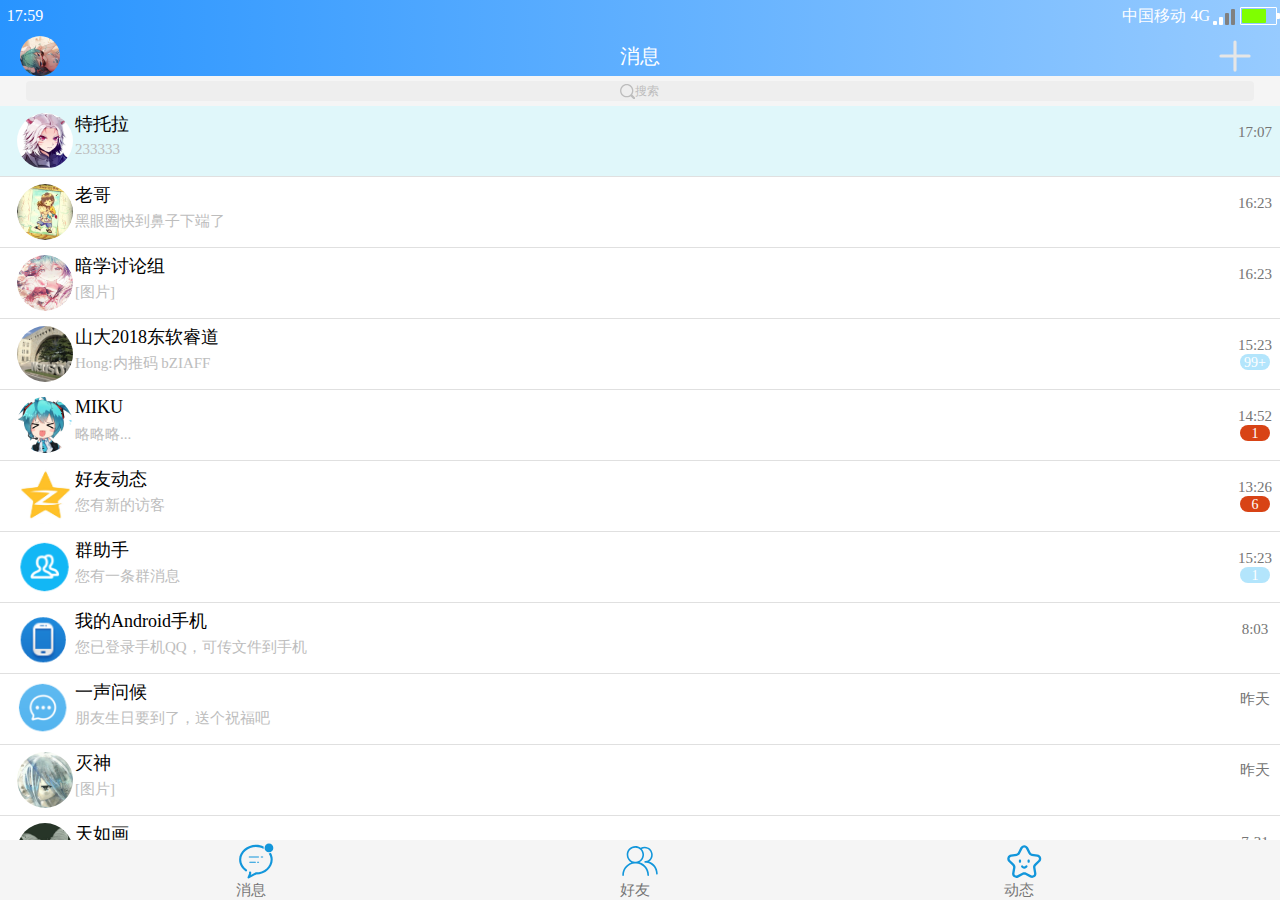
<file: 首页/index.html>
<!DOCTYPE html>
<html lang="en">
<head>
    <meta charset="UTF-8">
  <meta name="viewport" content="width=device-width, initial-scale=1.0, maximum-scale=1.0, user-scalable=0">
    <title>Title</title>
  <link rel="stylesheet" href="css/signal.css">
  <link rel="stylesheet" href="css/container.css">
  <link rel="stylesheet" href="css/title.css">
  <link rel="stylesheet" href="css/main.css">
  <link rel="stylesheet" href="css/menu.css">

</head>

<body>
<div id="container">
<!-- signal start -->
  <div id="signal" class= xy-center">
    <div id="signal_left" class=" xy-center">
           17:59
    </div>
    <div id="signal_right" class="xy-center" >
      <div id="signal_right_text" class=" xy-center ">
        <div id="xg" class="x-center">
          中国移动 4G
        </div>
        <div id="signal_right_signal" class=" xy-center">
          <div class="signal_ok"></div>
          <div class="signal_ok"></div>
          <div class="signal_lose"></div>
          <div class="signal_lose"></div>
        </div>
      </div>




      <div id="battery" class=" ">
        <div id="battery_body">
          <div id="core" class="charging">

          </div>
        </div>
        <div id="battery_head">

        </div>
      </div>


    </div>
</div>
<!--signal end-->
  <!--title start-->
  <div id="title" class="xy-center">


      <div id="title_left" class=" ">
        <div id="head_portrait" class="">

        </div>
      </div>
      <div id="title_center" class="xy-center " >
        <div id="title_center_text" class="">
          消息
        </div>

      </div>
    <div id="title_right" class="y-center " >
      <div id="title_right_add" class="">
           <div id="add_menu" class="">
             <div id="add_menu_1">

             </div>
              <div id="add_menu_2">
                <div class="add_menu_body  ">
                  <div class="add_menu_list">
                  <div class="add_menu_left  ">
                      <div class="add_menu_left_img" style="background-image: url(img/创建群聊.svg)">

                      </div>

                  </div>
                    <div class="add_menu_right ">
                      <div class="add_menu_right_text">
                      创建群聊
                      </div>
                    </div>
                  </div>
                  <div class="add_menu_list">
                    <div class="add_menu_left  ">
                      <div class="add_menu_left_img" style="background-image: url(img/添加好友.svg)">

                      </div>

                    </div>
                    <div class="add_menu_right ">
                      <div class="add_menu_right_text">
                        加好友/群
                      </div>
                    </div>
                  </div>
                  <div class="add_menu_list">
                    <div class="add_menu_left  ">
                      <div class="add_menu_left_img" style="background-image: url(img/扫一扫.svg)">

                      </div>

                    </div>
                    <div class="add_menu_right ">
                      <div class="add_menu_right_text">
                        扫一扫
                      </div>
                    </div>
                  </div>
                  <div class="add_menu_list">
                    <div class="add_menu_left  ">
                      <div class="add_menu_left_img" style="background-image: url(img/文件.svg)">

                      </div>

                    </div>
                    <div class="add_menu_right ">
                      <div class="add_menu_right_text">
                        面对面快传
                      </div>
                    </div>
                  </div>
                  <div class="add_menu_list">
                    <div class="add_menu_left  ">
                      <div class="add_menu_left_img" style="background-image: url(img/付款.svg)">

                      </div>

                    </div>
                    <div class="add_menu_right ">
                      <div class="add_menu_right_text">
                        收付款
                      </div>
                    </div>
                  </div>
                </div>

              </div>
           </div>
      </div>
    </div>
  </div>
  <!--title end-->


  <!-- main start-->

  <div id="main">

    <div id="search" class="xy-center">
      <div id="search_body" class=" xy-center">
        <div id="search_body_search" class="">

        </div>
        <div id="search_body_text" class=" xy-center">
          搜索
        </div>
      </div>
    </div>
    <div id="chat_list" class="">
      <div class="chat chat_totop" >
      <div class="chat_left xy-center ">
        <div class="chat_left_img" style="background-image: url(img/头像6.jpg) ">

        </div>
      </div>
      <div class="chat_right">

        <div class="chat_right_top ">
          <div class="chat_right_title ">
            特托拉
          </div>
          <div class="chat_right_time  ">
            17:07
          </div>
        </div>
        <div class="chat_right_bottom">
          <div class="chat_bottom_text">
            233333
          </div>
          <div class="chat_right_number ">
            <!--<div class="chat_number_border_no  ">-->
            <!--<div class="chat_number" >-->
            <!--99+-->
            <!--</div>-->
            <!--</div>-->
          </div>
        </div>
      </div>
    </div>
      <div class="chat">
        <div class="chat_left xy-center ">
          <div class="chat_left_img ">
            <a href="../聊天界面/dialogue.html"><img src="img/头像左1.jpg" style="width:56px; height: 56px ;border-radius:50%"></a>

          </div>
        </div>
        <div class="chat_right">

          <div class="chat_right_top ">
            <div class="chat_right_title">
              老哥
            </div>
            <div class="chat_right_time  ">
              16:23
            </div>
          </div>
          <div class="chat_right_bottom">
            <div class="chat_bottom_text" >
                黑眼圈快到鼻子下端了
            </div>
            <div class="chat_right_number ">
              <div class="chat_number  ">

              </div>
            </div>
          </div>
        </div>

      </div>
      <div class="chat">
        <div class="chat_left xy-center ">
          <div class="chat_left_img ">
            <a href="../聊天界面（群）/dialogue_group.html"><img src="img/群头像.jpg" style="width:56px; height: 56px ;border-radius:50%"></a>

          </div>
        </div>
        <div class="chat_right">

          <div class="chat_right_top ">
            <div class="chat_right_title">
              暗学讨论组
            </div>
            <div class="chat_right_time  ">
              16:23
            </div>
          </div>
          <div class="chat_right_bottom">
            <div class="chat_bottom_text" >
              [图片]
            </div>
            <div class="chat_right_number ">
              <div class="chat_number  ">

              </div>
            </div>
          </div>
        </div>

      </div>
      <div class="chat">
          <div class="chat_left xy-center ">
              <div class="chat_left_img" style="background-image: url(img/头像1.png) ">

              </div>
          </div>
        <div class="chat_right">

          <div class="chat_right_top ">
                <div class="chat_right_title ">
                山大2018东软睿道
                </div>
            <div class="chat_right_time  ">
                  15:23
            </div>
          </div>
          <div class="chat_right_bottom">
                 <div class="chat_bottom_text">
                      Hong:内推码 bZIAFF
                 </div>
            <div class="chat_right_number ">
            <div class="chat_number_border_no  ">
              <div class="chat_number" >
                99+
              </div>
            </div>
            </div>
          </div>
        </div>



      </div>
      <div class="chat">
        <div class="chat_left xy-center ">
          <div class="chat_left_img"  style="background-image: url(img/头像2.jpg) ">

          </div>
        </div>
        <div class="chat_right">

          <div class="chat_right_top ">
            <div class="chat_right_title ">
              MIKU
            </div>
            <div class="chat_right_time  ">
              14:52
            </div>
          </div>
          <div class="chat_right_bottom">
            <div class="chat_bottom_text">
              略略略...
            </div>
            <div class="chat_right_number ">
              <div class="chat_number_border ">
                <div class="chat_number" >
                  1
                </div>
              </div>
            </div>
          </div>
        </div>

      </div>
      <div class="chat">
        <div class="chat_left xy-center ">
          <div class="chat_left_img " style="background-image: url(img/QQ空间.png)">

          </div>
        </div>
        <div class="chat_right">

          <div class="chat_right_top ">
            <div class="chat_right_title">
              好友动态
            </div>
            <div class="chat_right_time  ">
              13:26
            </div>
          </div>
          <div class="chat_right_bottom">
            <div class="chat_bottom_text">
              您有新的访客
            </div>
            <div class="chat_right_number ">
              <div class="chat_number_border ">
              <div class="chat_number  ">
                6
              </div>
              </div>
            </div>
          </div>
        </div>

      </div>
      <div class="chat">
        <div class="chat_left xy-center ">
          <div class="chat_left_img" style="background-image: url(img/群助手.png) ">

          </div>
        </div>
        <div class="chat_right">

          <div class="chat_right_top ">
            <div class="chat_right_title ">
              群助手
            </div>
            <div class="chat_right_time  ">
              15:23
            </div>
          </div>
          <div class="chat_right_bottom">
            <div class="chat_bottom_text">
             您有一条群消息
            </div>
            <div class="chat_right_number ">
              <div class="chat_number_border_no  ">
                <div class="chat_number" >
                  1
                </div>
              </div>
            </div>
          </div>
        </div>



      </div>
      <div class="chat">
        <div class="chat_left xy-center ">
          <div class="chat_left_img"  style="background-image: url(img/手机.png) ">

          </div>
        </div>
        <div class="chat_right">

          <div class="chat_right_top ">
            <div class="chat_right_title ">
              我的Android手机
            </div>
            <div class="chat_right_time  ">
              8:03
            </div>
          </div>
          <div class="chat_right_bottom">
            <div class="chat_bottom_text">
              您已登录手机QQ，可传文件到手机
            </div>
            <div class="chat_right_number ">
              <!--<div class="chat_number_border ">-->
                <!--<div class="chat_number" >-->
                  <!---->
                <!--</div>-->
              <!--</div>-->
            </div>
          </div>
        </div>

      </div>
      <div class="chat">
        <div class="chat_left xy-center ">
          <div class="chat_left_img " style="background-image: url(img/生日.png)">

          </div>
        </div>
        <div class="chat_right">

          <div class="chat_right_top ">
            <div class="chat_right_title">
              一声问候
            </div>
            <div class="chat_right_time  ">
              昨天
            </div>
          </div>
          <div class="chat_right_bottom">
            <div class="chat_bottom_text">
              朋友生日要到了，送个祝福吧
            </div>
            <div class="chat_right_number ">
              <!--<div class="chat_number  ">-->
                <!--2-->
              <!--</div>-->
            </div>
          </div>
        </div>

      </div>
      <div class="chat">
      <div class="chat_left xy-center ">
        <div class="chat_left_img" style="background-image: url(img/头像3.jpg) ">

        </div>
      </div>
      <div class="chat_right">

        <div class="chat_right_top ">
          <div class="chat_right_title ">
            灭神
          </div>
          <div class="chat_right_time  ">
            昨天
          </div>
        </div>
        <div class="chat_right_bottom">
          <div class="chat_bottom_text">
            [图片]
          </div>
          <div class="chat_right_number ">
            <!--<div class="chat_number_border_no  ">-->
              <!--<div class="chat_number" >-->
                <!--99+-->
              <!--</div>-->
            <!--</div>-->
          </div>
        </div>
      </div>



    </div>
      <div class="chat">
        <div class="chat_left xy-center ">
          <div class="chat_left_img"  style="background-image: url(img/头像4.jpg) ">

          </div>
        </div>
        <div class="chat_right">

          <div class="chat_right_top ">
            <div class="chat_right_title ">
              天如画
            </div>
            <div class="chat_right_time  ">
              7-31
            </div>
          </div>
          <div class="chat_right_bottom">
            <div class="chat_bottom_text">
              嗯
            </div>
            <div class="chat_right_number ">
              <!--<div class="chat_number_border ">-->
                <!--<div class="chat_number" >-->
                  <!--1-->
                <!--</div>-->
              <!--</div>-->
            </div>
          </div>
        </div>

      </div>
      <div class="chat">
        <div class="chat_left xy-center ">
          <div class="chat_left_img " style="background-image: url(img/头像5.jpg)">

          </div>
        </div>
        <div class="chat_right">

          <div class="chat_right_top ">
            <div class="chat_right_title">
              一只咸鱼的喵
            </div>
            <div class="chat_right_time  ">
              7-30
            </div>
          </div>
          <div class="chat_right_bottom">
            <div class="chat_bottom_text" >

            </div>
            <div class="chat_right_number ">
              <div class="chat_number  ">
                99+
              </div>
            </div>
          </div>
        </div>

      </div>



    </div>

  </div>


  <!--main end-->

  <!--menu  start-->
  <div id="menu">
    <div class="menu_body">
    <div class="menu_menu " id="menu_message">
      <div id="message">
      <div id="menu_message_img" class="">

        <!--<a href="../好友/friends.html"><img src="img/消息提醒.svg" style="width:40px; height: 40px "></a>-->
      </div>
      <div class="menu_text">
        消息
      </div>
      </div>
    </div>


    <div class="menu_menu " id="menu_contact">
      <div id="contact">
      <div id="menu_contact_img" class="">
        <a href="../好友/friends.html"><img src="img/联系人管理.svg" style="width:40px; height: 40px "></a>
      </div>
      <div class="menu_text">
        好友
      </div>
      </div>
    </div>

    <div class="menu_menu " id="menu_space">
      <div id="space">
      <div id="menu_space_img" class="">
        <a href="../动态/dynamic%20.html"><img src="img/03-星星推荐.svg" style="width:40px; height: 40px "></a>
      </div>
      <div class="menu_text">
        动态
      </div>
      </div>
    </div>
    </div>
  </div>
  <!-- menu end -->


</div>
</body>
</html>
<script src="js/jquery.js"></script>
<script src="js/index.js"></script>
</file>
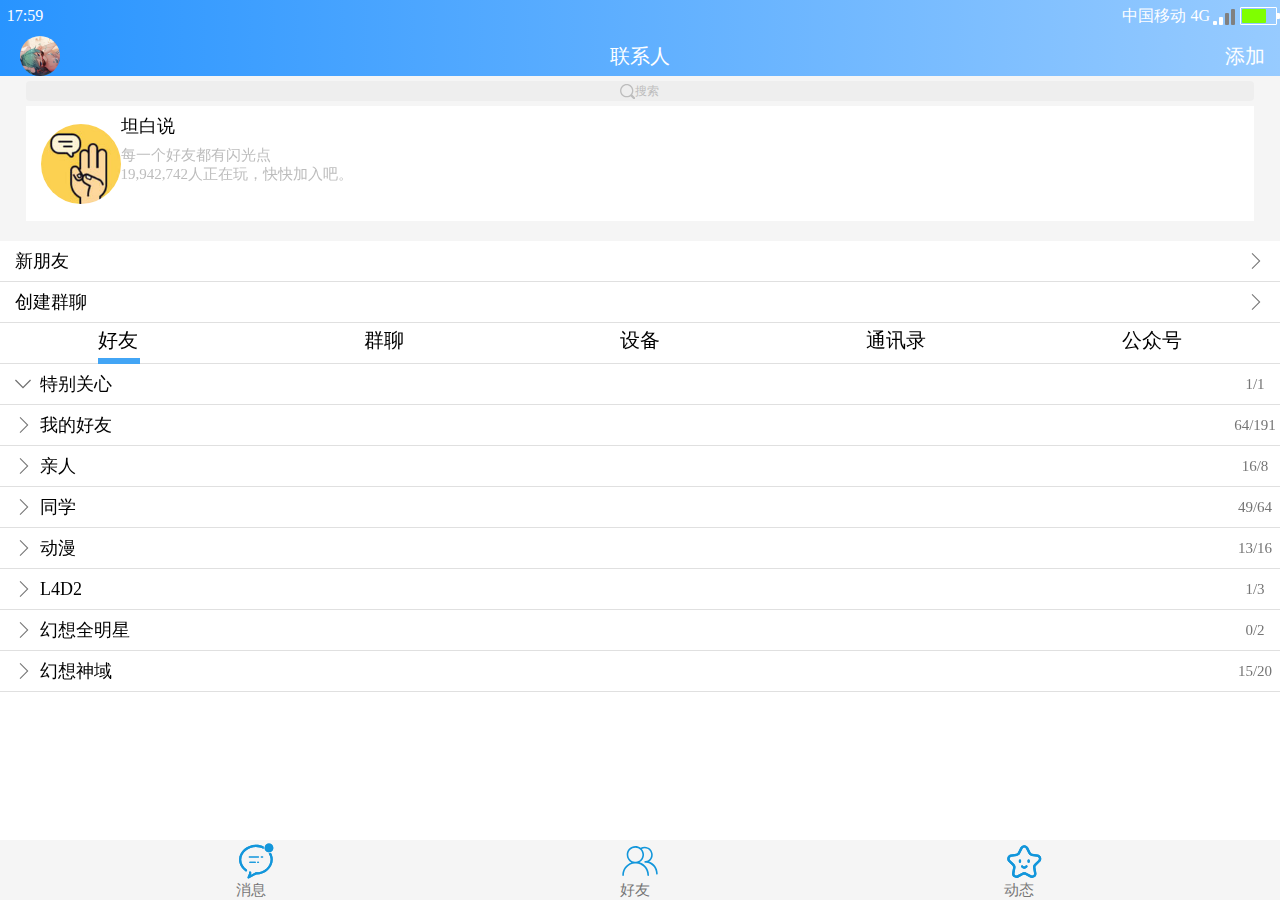
<file: 好友/friends.html>
<!DOCTYPE html>
<html lang="en">
<head>
  <meta charset="UTF-8">
  <meta name="viewport" content="width=device-width, initial-scale=1.0, maximum-scale=1.0, user-scalable=0">
  <title>Title</title>
  <link rel="stylesheet" href="css/signal.css">
  <link rel="stylesheet" href="css/container.css">
  <link rel="stylesheet" href="css/title.css">
  <link rel="stylesheet" href="css/main.css">
  <link rel="stylesheet" href="css/menu.css">

</head>

<body>
<div id="container">
  <!-- signal start -->
  <div id="signal" class= xy-center">
    <div id="signal_left" class=" xy-center">
      17:59
    </div>
    <div id="signal_right" class="xy-center" >
      <div id="signal_right_text" class=" xy-center ">
        <div id="xg" class="x-center">
          中国移动 4G
        </div>
        <div id="signal_right_signal" class=" xy-center">
          <div class="signal_ok"></div>
          <div class="signal_ok"></div>
          <div class="signal_lose"></div>
          <div class="signal_lose"></div>
        </div>
      </div>




      <div id="battery" class=" ">
        <div id="battery_body">
          <div id="core" class="charging">

          </div>
        </div>
        <div id="battery_head">

        </div>
      </div>


    </div>
  </div>
  <!--signal end-->
  <!--title start-->
  <div id="title" class="xy-center">


    <div id="title_left" class=" ">
      <div id="head_portrait" class="">

      </div>
    </div>
    <div id="title_center" class="xy-center " >
      <div id="title_center_text" class="">
        联系人
      </div>

    </div>
    <div id="title_right" class="y-center " >
      <div id="title_right_add" class="">

                    添加

      </div>
    </div>
  </div>
  <!--title end-->


  <!-- main start-->

  <div id="main">

    <div id="search" class="xy-center">
      <div id="search_body" class=" xy-center">
        <div id="search_body_search" class="">

        </div>
        <div id="search_body_text" class=" xy-center">
          搜索
        </div>
      </div>
    </div>
    <div id="fried_list" class="">
      <div id="said" >
      <div class=" said_totop" >
        <div class="said_left xy-center ">
          <div class="said_left_img " style="background-image: url(img/坦白说.png) ">

          </div>
        </div>
        <div class="said_right">

          <div class="said_right_top ">
            <div class="said_right_title ">
              坦白说
            </div>
          </div>
          <div class="said_right_bottom">
            <div class="said_bottom_text">
              每一个好友都有闪光点<br>
              19,942,742人正在玩，快快加入吧。
            </div>
          </div>
        </div>

      </div>
      </div>
      <div class="fried">
        <div class="fried_left ">
          新朋友
        </div>
        <div class="fried_right ">
          <img src="img/arrow.svg" >
        </div>
        </div>
      <div class="fried">
        <div class="fried_left ">
          创建群聊
        </div>
        <div class="fried_right ">
          <img src="img/arrow.svg" >
        </div>
      </div>
      <!--列表-->
      <div class="fried_menu">
        <div class="fried_menu_1 ">

        <div class="fried_menu_text">
          好友
          <div class="fried_menu_1_choose">

        </div>
        </div>

        </div>
        <div class="fried_menu_1 ">群聊</div>
        <div class="fried_menu_1 ">设备</div>
        <div class="fried_menu_1 ">通讯录</div>
        <div class="fried_menu_1 ">公众号</div>

      </div>
      <!--列表-->
      <div class="fried" id="care">
        <div class="fried_left ">
          <img src="img/down.svg" id="care_chat_svg1" >
          &nbsp
          特别关心
        </div>
        <div class="fried_right ">
          1/1
        </div>
      </div>

      <div id="care_chat">
      <div class="chat chat_totop"  >
        <div class="chat_left xy-center ">
          <div class="chat_left_img" style="background-image: url(img/头像6.jpg) ">

          </div>
        </div>
        <div class="chat_right">

          <div class="chat_right_top ">
            <div class="chat_right_title ">
              特托拉
            </div>
            <div class="chat_right_time  ">

            </div>
          </div>
          <div class="chat_right_bottom">
            <div class="chat_bottom_text ">
              <p id="care_chat_p">[电脑在线]ready for the mosh pit,shaka brah
            </div>
            <div class="chat_right_number ">
              <!--<div class="chat_number_border_no  ">-->
              <!--<div class="chat_number" >-->
              <!--99+-->
              <!--</div>-->
              <!--</div>-->
            </div>
          </div>
        </div>



      </div>
      </div>
      <div class="fried">
        <div class="fried_left ">
          <img src="img/arrow.svg" >  &nbsp 我的好友
        </div>
        <div class="fried_right ">
          64/191
        </div>
      </div>
      <div class="fried">
        <div class="fried_left ">
          <img src="img/arrow.svg" >  &nbsp 亲人
        </div>
        <div class="fried_right ">
          16/8
        </div>
      </div>
      <div class="fried">
        <div class="fried_left ">
          <img src="img/arrow.svg" > &nbsp 同学
        </div>
        <div class="fried_right ">
          49/64
        </div>
      </div>
      <div class="fried">
        <div class="fried_left ">
          <img src="img/arrow.svg" > &nbsp  动漫
        </div>
        <div class="fried_right ">
          13/16
        </div>
      </div>
      <div class="fried">
        <div class="fried_left ">
          <img src="img/arrow.svg" >  &nbsp L4D2
        </div>
        <div class="fried_right ">
          1/3
        </div>
      </div>
      <div class="fried">
        <div class="fried_left ">
          <img src="img/arrow.svg" >  &nbsp 幻想全明星
        </div>
        <div class="fried_right ">
          0/2
        </div>
      </div>
      <div class="fried">
        <div class="fried_left ">
          <img src="img/arrow.svg" >  &nbsp 幻想神域
        </div>
        <div class="fried_right ">
          15/20
        </div>
      </div>



    </div>

  </div>


  <script>

    var oImg = document.getElementById('care_chat_svg1');

    var onOff = true;

    oImg.onclick = function() {
      if ( onOff ) {
        oImg.src = 'img/down.svg';
        onOff = false;
      }
      else {
        oImg.src = 'img/arrow.svg';
        onOff = true;
      }
    };
  </script>



  <!--main end-->







  <!--menu  start-->
  <div id="menu">
    <div class="menu_body">
      <div class="menu_menu " id="menu_message">
        <div id="message">
          <div id="menu_message_img" class="">
            <a href="../首页/index.html"><img src="img/消息提醒.svg" style="width:40px; height: 40px "></a>
          </div>
          <div class="menu_text">
            消息
          </div>
        </div>
      </div>


      <div class="menu_menu " id="menu_contact">
        <div id="contact">
          <div id="menu_contact_img" class="">

          </div>
          <div class="menu_text">
            好友
          </div>
        </div>
      </div>

      <div class="menu_menu " id="menu_space">
        <div id="space">
          <div id="menu_space_img" class="">
            <a href="../动态/dynamic%20.html"><img src="img/03-星星推荐.svg" style="width:40px; height: 40px "></a>
          </div>
          <div class="menu_text">
            动态
          </div>
        </div>
      </div>
    </div>
  </div>
  <!-- menu end -->
</div>
</body>
</html>
<script src="js/jquery.js"></script>
<script src="js/index.js"></script>
</file>
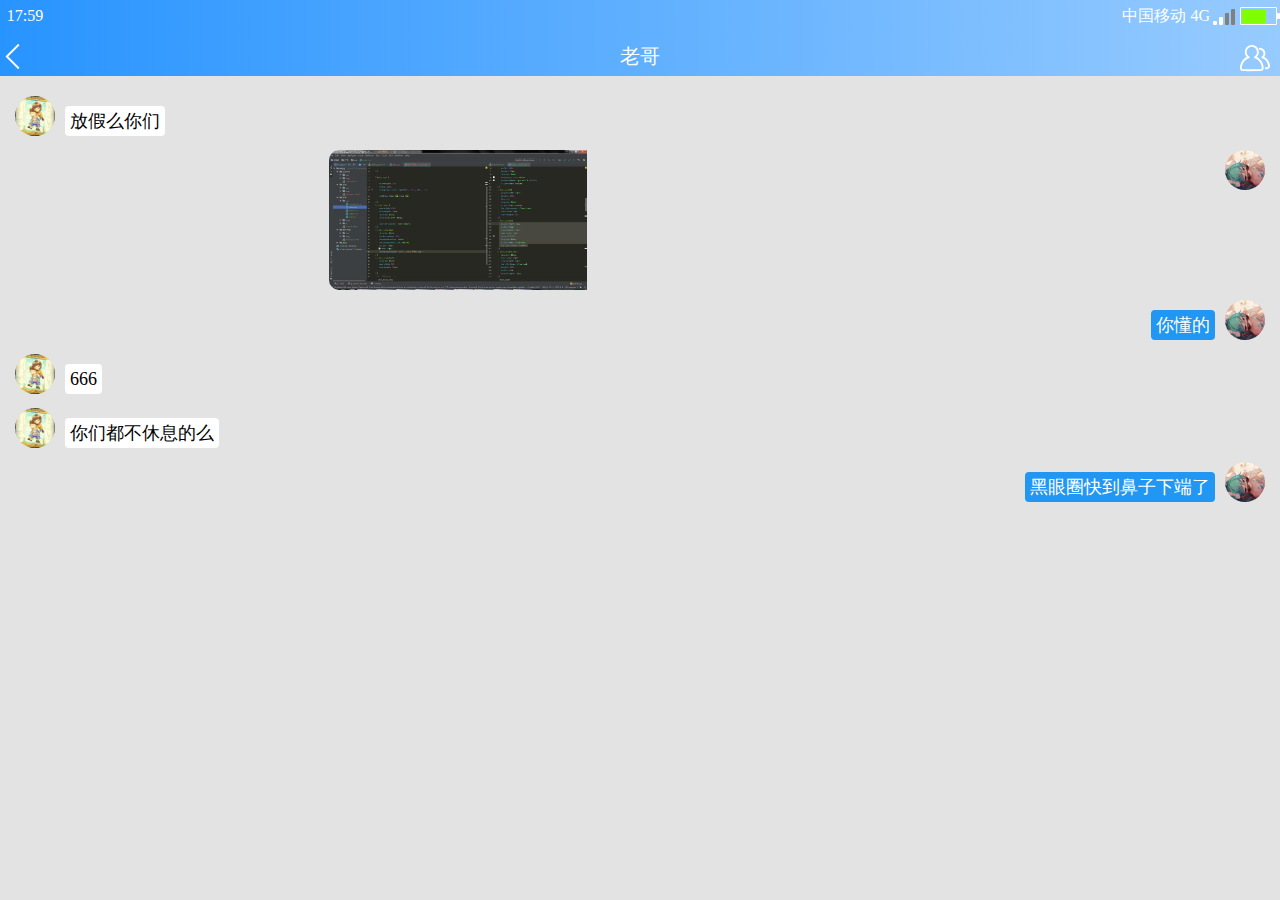
<file: 聊天界面/dialogue.html>
<!DOCTYPE html>
<html lang="en">
<head>
  <meta charset="UTF-8">
  <meta name="viewport" content="width=device-width, initial-scale=1.0, maximum-scale=1.0, user-scalable=0">
  <title>Title</title>
  <link rel="stylesheet" href="css/signal.css">
  <link rel="stylesheet" href="css/container.css">
  <link rel="stylesheet" href="css/title.css">
  <link rel="stylesheet" href="css/main.css">
  <link rel="stylesheet" href="css/menu.css">

</head>

<body>
<div id="container">
  <!-- signal start -->
  <div id="signal" class= xy-center">
    <div id="signal_left" class=" xy-center">
      17:59
    </div>
    <div id="signal_right" class="xy-center" >
      <div id="signal_right_text" class=" xy-center ">
        <div id="xg" class="x-center">
          中国移动 4G
        </div>
        <div id="signal_right_signal" class=" xy-center">
          <div class="signal_ok"></div>
          <div class="signal_ok"></div>
          <div class="signal_lose"></div>
          <div class="signal_lose"></div>
        </div>
      </div>




      <div id="battery" class=" ">
        <div id="battery_body">
          <div id="core" class="charging">

          </div>
        </div>
        <div id="battery_head">

        </div>
      </div>


    </div>
  </div>
  <!--signal end-->
  <!--title start-->
  <div id="title" class="xy-center">


    <div id="title_left" class=" ">
      <div id="head_portrait" class="">
        <a href="../首页/index.html"><img src="img/arrow-left.svg" style="width:25px; height: 25px "></a>
      </div>
    </div>
    <div id="title_center" class="xy-center " >
      <div id="title_center_text" class="">
        老哥
      </div>

    </div>
    <div id="title_right" class="y-center " >
      <div id="title_right_add" class="">



      </div>
    </div>
  </div>
  <!--title end-->


  <!-- main start-->

  <div id="main" class="">
<div id="dialogue" class="">
  <div class="chat_box1 ">
    <div class="chat_box1_img" style="background-image: url(img/头像左1.jpg)">

    </div>
    <div class="chat_box1_text " >
      放假么你们
    </div>
  </div>
  <div class="chat_box2">
    <div class="chat_img " style="background-image: url(img/代码1.jpg)" >

    </div>
    <div class="chat_box2_img" style="background-image: url(img/头像.jpg)">

    </div>




  </div>
  <div class="chat_box2">
    <div class="chat_box2_text "  >
              你懂的
    </div>
    <div class="chat_box2_img" style="background-image: url(img/头像.jpg)">

    </div>




  </div>
  <div class="chat_box1 ">
    <div class="chat_box1_img" style="background-image: url(img/头像左1.jpg)">

    </div>
    <div class="chat_box1_text " >
      666
    </div>
  </div>
  <div class="chat_box1 ">
    <div class="chat_box1_img" style="background-image: url(img/头像左1.jpg)">

    </div>
    <div class="chat_box1_text " >
      你们都不休息的么
    </div>
  </div>
  <div class="chat_box2">
    <div class="chat_box2_text "  >
      黑眼圈快到鼻子下端了
    </div>
    <div class="chat_box2_img" style="background-image: url(img/头像.jpg)">

    </div>




  </div>





    </div>



</div>






<!--main end-->


</div>
</body>
</html>
<!--<script src="js/jquery.js"></script>-->
<!--<script src="js/index.js"></script>-->
</file>
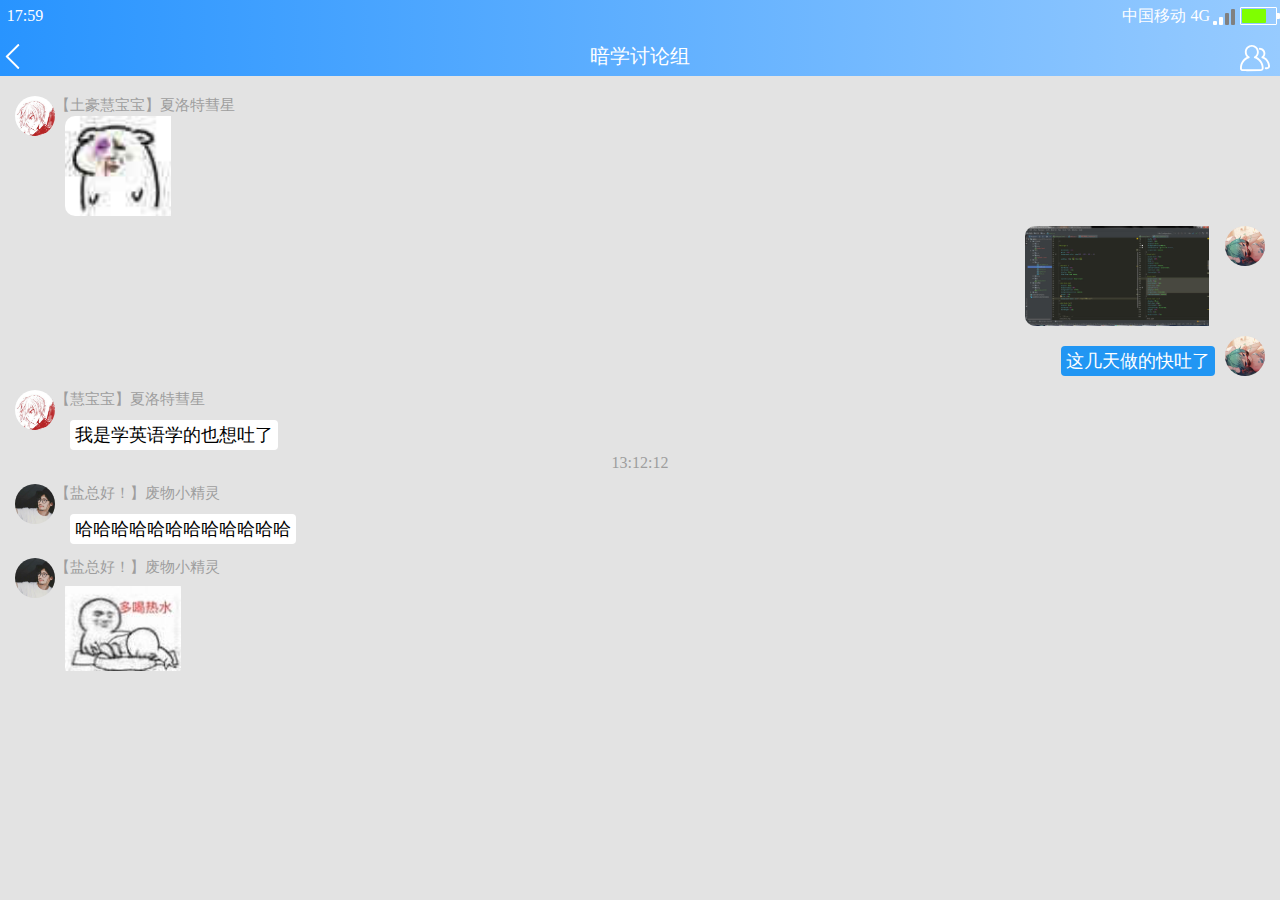
<file: 聊天界面（群）/dialogue_group.html>
<!DOCTYPE html>
<html lang="en">
<head>
  <meta charset="UTF-8">
  <meta name="viewport" content="width=device-width, initial-scale=1.0, maximum-scale=1.0, user-scalable=0">
  <title>Title</title>
  <link rel="stylesheet" href="css/signal.css">
  <link rel="stylesheet" href="css/container.css">
  <link rel="stylesheet" href="css/title.css">
  <link rel="stylesheet" href="css/main.css">
  <link rel="stylesheet" href="css/menu.css">

</head>

<body>
<div id="container">
  <!-- signal start -->
  <div id="signal" class= xy-center">
    <div id="signal_left" class=" xy-center">
      17:59
    </div>
    <div id="signal_right" class="xy-center" >
      <div id="signal_right_text" class=" xy-center ">
        <div id="xg" class="x-center">
          中国移动 4G
        </div>
        <div id="signal_right_signal" class=" xy-center">
          <div class="signal_ok"></div>
          <div class="signal_ok"></div>
          <div class="signal_lose"></div>
          <div class="signal_lose"></div>
        </div>
      </div>




      <div id="battery" class=" ">
        <div id="battery_body">
          <div id="core" class="charging">

          </div>
        </div>
        <div id="battery_head">

        </div>
      </div>


    </div>
  </div>
  <!--signal end-->
  <!--title start-->
  <div id="title" class="xy-center">


    <div id="title_left" class=" ">
      <div id="head_portrait" class="">
        <a href="../首页/index.html"><img src="img/arrow-left.svg" style="width:25px; height: 25px "></a>

      </div>
    </div>
    <div id="title_center" class="xy-center " >
      <div id="title_center_text" class="">
        暗学讨论组
      </div>

    </div>
    <div id="title_right" class="y-center " >
      <div id="title_right_add" class="">



      </div>
    </div>
  </div>
  <!--title end-->


  <!-- main start-->

  <div id="main" class="">
    <div id="dialogue" class="">
      <div class="chat_box1 ">
        <div class="chat_box1_img" style="background-image: url(img/慧慧头像.jpg)">

        </div>
        <div class="chat_box_content">
          <div class="chat_box_content_id">

            【土豪慧宝宝】夏洛特彗星

          </div>

        <div class="chat_img "  style="background-image: url(img/表情包1.jpg)" >

        </div>
      </div>
      </div>
      <div class="chat_box2">
        <div class="chat_img2 " style="background-image: url(img/代码1.jpg)" >

        </div>
        <div class="chat_box2_img" style="background-image: url(img/头像.jpg)">

        </div>




      </div>
      <div class="chat_box2">
        <div class="chat_box2_text "  >
          这几天做的快吐了
        </div>
        <div class="chat_box2_img" style="background-image: url(img/头像.jpg)">

        </div>




      </div>
      <div class="chat_box1 ">
        <div class="chat_box1_img" style="background-image: url(img/慧慧头像.jpg)">

        </div>
        <div class="chat_box_content">
          <div class="chat_box_content_id">

            【慧宝宝】夏洛特彗星

          </div>

          <div class="chat_box1_text " >
                 我是学英语学的也想吐了
          </div>
        </div>
      </div>
      <div class="chat_time">
              13:12:12
      </div>

      <div class="chat_box1 ">
        <div class="chat_box1_img" style="background-image: url(img/盐总头像.jpg)">

        </div>
        <div class="chat_box_content">
          <div class="chat_box_content_id">

            【盐总好！】废物小精灵

          </div>

          <div class="chat_box1_text "  >
            哈哈哈哈哈哈哈哈哈哈哈哈
          </div>
        </div>
      </div>
      <div class="chat_box1 ">
        <div class="chat_box1_img" style="background-image: url(img/盐总头像.jpg)">

        </div>
        <div class="chat_box_content">
          <div class="chat_box_content_id">

            【盐总好！】废物小精灵

          </div>

          <div class="chat_img " style="background-image: url(img/表情包2.jpg)" >

          </div>
        </div>
      </div>





    </div>



  </div>






  <!--main end-->


</div>
</body>
</html>
<!--<script src="js/jquery.js"></script>-->
<!--<script src="js/index.js"></script>-->
</file>
<file: 首页/css/signal.css>
#signal {
    width: 100%;
    height: 36px;
  background: -webkit-linear-gradient(bottom left, #2894ff, #97cbff) ;
  display: flex;
  color: white;
  justify-content: flex-end;
  font-weight: 100;
}
#signal_left{
  width: 50px;
  height: 32px;
  display: flex;

}
#signal_right{
  display: flex;
  flex: 1;
  height: 32px;
  align-content: center;
  justify-content: flex-end;

}
#signal_right div{
  /*margin-right: 3px;*/
}
#signal_right_signal{
  height: 20px;
  width: 30px;
  display: flex;
  align-items: flex-end;
  margin-bottom: 2px;

}
#signal_right_signal div{
  width: 4px;
  margin-right: 2px;
  border-radius: 1px;
}
#signal_right_signal div:nth-child(1){
   height: 4px;
}
#signal_right_signal div:nth-child(2){
  height: 8px;
}
#signal_right_signal div:nth-child(3){
  height: 12px;
}
#signal_right_signal div:nth-child(4){
  height: 16px;
}
.signal_ok{
  background-color: white;
}
.signal_lose{
  background-color:gray;
}
/* 电池 start */
#battery{
  height: 20px;
  width: 40px;
  display: flex;
  align-items: center;
}
#battery_body{
  border-radius: 1px;
  height: 16px;
  width: 35px ;
  border: 1px solid white;
}
#core{
  height: 14px;
  width: 24px;
  border-radius: 1px;
  margin: 1px;
  background-color: chartreuse;
}
#battery_head{
  height: 6px;
  width: 3px;
  background-color: white;
  border-radius:  0px 1px 1px 0px ;
}
/*电池 end*/



/*信号 start*/
@keyframes charge
{
       0%{
         width: 1px;
         background-color: crimson;
       }
    50%{
      width: 20px;
      background-color: gold;
    }
  100% {
    width: 33px;
    background-color: chartreuse;
  }
}
.charging{
  animation: charge 8s linear infinite;
}

/* 信号 end*/
</file>
<file: 首页/css/container.css>
*{
  margin: 0px;
  padding: 0px;
}
::-webkit-scrollbar{
  display: none;
}
#container{
  display: flex;
  flex-flow: column;
  justify-content: space-between;
  position: fixed;
  width: 100%;
  height: 100%;
  /*background-color: coral;*/
}
.border{
  border:1px solid crimson;
}
.xy-center{
  display: flex;
      align-items: center;
  justify-content: center;
}
.y-center{
  display: flex;
  align-items: center;
  justify-content: flex-end;
}
.x-center{
  display: flex;
  justify-content: center;
  align-items: flex-start;

}
</file>
<file: 首页/css/title.css>
#title {
  width: 100%;
  height: 40px;
  background: -webkit-linear-gradient(bottom left, #2894ff, #97cbff) ;
  display: flex;

}
#title_left{
  display: flex;
  flex: 1;
  height: 70px;
  align-items: center;
  justify-content: flex-start;
}
#head_portrait{
  display: flex;
  width: 40px;
  height: 40px;
  margin: 20px;
  border-radius: 50%;
  background-image: url("../img/头像.jpg");
  background-size: cover;
  background-position: center;

}
#title_center{
  width: 200px;
  height: 70px;
}
#title_center_text{
  font-size: 20px;
  font-family: 微软雅黑;
  font-weight: 200;
  color: white;
}
#title_right{
  height: 70px;
  display: flex;
  flex: 1;
}
#title_right_add{
  width: 50px;
  height: 50px;
  margin: 20px;
  border-radius: 50%;
  background-image: url("../img/add (1).svg");
  background-size: cover;
  position: relative;
}
#add_menu{
  display: none;
  width: 150px;
  height: 300px;
  position: absolute;
  top: 50px;
  right: -12px;
  /*background-color: #2894ff;*/
}
#add_menu_1{
  width: 15px;
  height: 15px;
  transform: rotate(45deg);
  background-color: rgba(53, 242, 236, 0.37);
  position: absolute;
  right: 28px;
  top: 3px
}
#add_menu_2{

  width: 100%;
  height: 150px;
  background-color: rgb(187, 236, 242);
  position: absolute;
  top: 10px;
  border-radius: 10px;
}
.add_menu_body{
  height: 30px;
  width: 100%;

}
.add_menu_list{
  height: 30px;
  width: 100%;
  display: flex;
  align-items: flex-start;
  justify-content: flex-end;
}
.add_menu_left{
  margin-left: 5px;
  height: 30px;
  width: 40px;
  display: flex;
  align-items: center;

}
.add_menu_left_img{
  width:25px;
  height: 25px;
  background-size: cover;
  background-position: center;
  background-repeat: no-repeat;
}
.add_menu_right{
  flex: 1;
  display: flex;
  justify-content: center;
  align-items: center;
}
.add_menu_right_text{
  margin-top: 5px;
  height: 18px;
  width: 100%;

}
</file>
<file: 首页/css/main.css>
#main{
  flex: 1;
  width: 100%;
  overflow: scroll;
  /*background-color: #E8EAF6;*/

}
#search{
  display: flex;
  width: 100%;
  height: 30px;
  background-color: #F5F5F5;
  /*align-items: center;*/
  /*justify-content: center;*/
}
#search_body{
  height: 20px;
  background-color: #EEEEEE;
  width: 96%;
  display: flex;
  border-radius: 4px ;
  /*align-items: center;*/
  /*justify-content: center;*/
}
#search_body_search{
  width: 15px;
  height: 15px;
  background-image: url("../img/搜索 (1).svg");

}
#search_body_text{
  height: 15px;
  font-size: 12px;
  color: #BDBDBD;
}




#chat_list {
  width: 100%;
  overflow: scroll;
}
.chat{
  width: 100%;
  height: 75px;
  background-color:white;
  border-bottom: 1px solid #E0E0E0;
  justify-content: flex-start;
  display: flex;
}
.chat_totop{
  background-color: #E0F7FA;
}
.chat{
  width: 100%;
  height: 70px;
  display: flex;
  align-items: center;

}
.chat_left{
  margin-left: 15px;
  height: 68px;
  width: 60px;

}
.chat_left_img{
  overflow: hidden;
  width:56px;
  height: 56px;
  border-radius: 50%;
  background-size: cover;
  background-position: center;
  background-repeat: no-repeat;
}
.chat_right{
  flex: 1;
    height: 100%;
}
.chat_right_top{
  height: 35px;
  display: flex;
  align-items: flex-end;
  justify-content:flex-start;
}
.chat_right_bottom{
  height: 35px;
  display: flex;
  justify-content:flex-start;
}
.chat_right_title{
  height: 100%;
  flex: 1;
  display: flex;
  align-items: center;
  justify-content: flex-start;
  font-size: 18px;
  font-weight: 500;
}
.chat_right_time{
  height: 26px;
  width: 50px;
  font-size: 15px;
  color:#757575;
  display: flex;
  align-items: flex-end;
  justify-content: center;
}
.chat_bottom_text{
  height: 100%;
  flex: 1;
  display: flex;
  color: #BDBDBD;
  justify-content: flex-start;
  font-size: 15px;
  font-weight: 100;
}
.chat_right_number{
  height: 26px;
  width: 50px;
  display: flex;
  justify-content: center;

}
.chat_number_border_no{
  justify-content: center;
  align-items: center;
  display: flex;
  height: 16px;
  width: 30px;
  border-radius: 15px 15px 15px 15px ;
  background-color: #B3E5FC;
  /*color: white;*/
  /*font-size: 12px;*/
  /*line-height: 16px;*/
  /*text-align: center;*/
}
.chat_number_border{
  justify-content: center;
  align-items: center;
  display: flex;
  height: 16px;
  width: 30px;
  border-radius: 15px 15px 15px 15px ;
  background-color: #D84315;
  /*color: white;*/
  /*font-size: 12px;*/
  /*line-height: 16px;*/
  /*text-align: center;*/
}

.chat_number{
  display: flex;
  height: 15px;
  /*width: 25px;*/
  color: white;
  font-size: 14px;
  line-height: 15px;
  text-align: center;
}
</file>
<file: 首页/css/menu.css>
#menu {
  width: 100%;
  height: 60px;
  background-color: #F5F5F5;
  display: flex;
  flex-flow: row nowrap;
}
.menu_body{
  width: 100%;
  display: flex;
  justify-content: center;
  align-items: center;
}
.menu_menu{
  height: 60px;
  width: 30%;
  display: flex;
  justify-content: center;
  align-items: center;
}
.menu_text{

  font-size: 15px;
  color:#757575;
}
#menu_message_img{
  height: 40px;
  width: 40px;
  /*border-radius: 50%;*/
  background-image: url("../img/消息提醒.svg");
  background-size: cover;
  background-position: center;
}

#menu_contact_img{
  height: 40px;
  width: 40px;
  /*border-radius: 50%;*/
  /*background-image: url("../img/联系人管理.svg");*/
  background-size: cover;
  background-position: center;
}

#menu_space_img{
  height: 40px;
  width: 40px;
  /*border-radius: 50%;*/
  /*background-image: url("../img/03-星星推荐.svg");*/
  background-size: cover;
  background-position: center;
}
</file>
<file: 好友/css/signal.css>
#signal {
    width: 100%;
    height: 36px;
  background: -webkit-linear-gradient(bottom left, #2894ff, #97cbff) ;
  display: flex;
  color: white;
  justify-content: flex-end;
  font-weight: 100;
}
#signal_left{
  width: 50px;
  height: 32px;
  display: flex;

}
#signal_right{
  display: flex;
  flex: 1;
  height: 32px;
  align-content: center;
  justify-content: flex-end;

}
#signal_right div{
  /*margin-right: 3px;*/
}
#signal_right_signal{
  height: 20px;
  width: 30px;
  display: flex;
  align-items: flex-end;
  margin-bottom: 2px;

}
#signal_right_signal div{
  width: 4px;
  margin-right: 2px;
  border-radius: 1px;
}
#signal_right_signal div:nth-child(1){
   height: 4px;
}
#signal_right_signal div:nth-child(2){
  height: 8px;
}
#signal_right_signal div:nth-child(3){
  height: 12px;
}
#signal_right_signal div:nth-child(4){
  height: 16px;
}
.signal_ok{
  background-color: white;
}
.signal_lose{
  background-color:gray;
}
/* 电池 start */
#battery{
  height: 20px;
  width: 40px;
  display: flex;
  align-items: center;
}
#battery_body{
  border-radius: 1px;
  height: 16px;
  width: 35px ;
  border: 1px solid white;
}
#core{
  height: 14px;
  width: 24px;
  border-radius: 1px;
  margin: 1px;
  background-color: chartreuse;
}
#battery_head{
  height: 6px;
  width: 3px;
  background-color: white;
  border-radius:  0px 1px 1px 0px ;
}
/*电池 end*/



/*信号 start*/
@keyframes charge
{
       0%{
         width: 1px;
         background-color: crimson;
       }
    50%{
      width: 20px;
      background-color: gold;
    }
  100% {
    width: 33px;
    background-color: chartreuse;
  }
}
.charging{
  animation: charge 8s linear infinite;
}

/* 信号 end*/
</file>
<file: 好友/css/container.css>
*{
  margin: 0px;
  padding: 0px;
}
::-webkit-scrollbar{
  display: none;
}
#container{
  display: flex;
  flex-flow: column;
  justify-content: space-between;
  position: fixed;
  width: 100%;
  height: 100%;
  /*background-color: coral;*/
}
.border{
  border:1px solid crimson;
}
.xy-center{
  display: flex;
      align-items: center;
  justify-content: center;
}
.y-center{
  display: flex;
  align-items: center;
  justify-content: flex-end;
}
.x-center{
  display: flex;
  justify-content: center;
  align-items: flex-start;

}
</file>
<file: 好友/css/title.css>
#title {
  width: 100%;
  height: 40px;
  background: -webkit-linear-gradient(bottom left, #2894ff, #97cbff) ;
  display: flex;

}
#title_left{
  display: flex;
  flex: 1;
  height: 50px;
  align-items: center;
  justify-content: flex-start;
}
#head_portrait{
  display: flex;
  width: 40px;
  height: 40px;
  margin: 20px;
  border-radius: 50%;
  background-image: url("../img/头像.jpg");
  background-size: cover;
  background-position: center;

}
#title_center{
  width: 200px;
  height: 50px;
}
#title_center_text{
  font-size: 20px;
  font-family: 微软雅黑;
  font-weight: 100;
  color: white;
}
#title_right{
  height: 50px;
  display: flex;
  flex: 1;
}
#title_right_add{
  margin-top: 4px;
  width: 50px;
  height: 30px;
  margin-right: 10px;
  position: relative;
  font-size: 20px;
  font-family: 微软雅黑;
  font-weight: 100;
  text-align: center;
  color: white;
}
</file>
<file: 好友/css/main.css>
#main{
  flex: 1;
  width: 100%;
  overflow: scroll;
  /*background-color: #E8EAF6;*/

}
#search{
  display: flex;
  width: 100%;
  height: 30px;
  background-color: #F5F5F5;
  /*align-items: center;*/
  /*justify-content: center;*/
}
#search_body{
  height: 20px;
  background-color: #EEEEEE;
  width: 96%;
  display: flex;
  border-radius: 4px ;
  /*align-items: center;*/
  /*justify-content: center;*/
}
#search_body_search{
  width: 15px;
  height: 15px;
  background-image: url("../img/搜索 (1).svg");

}
#search_body_text{
  height: 15px;
  font-size: 12px;
  color: #BDBDBD;
}




#fried_list {
  width: 100%;
  overflow: scroll;
}
#said{
  background-color: #F5F5F5;
  width: 100%;
  height: 135px;
  display: flex;
  justify-content: center;
  align-items: center;

}
.said_right{
  flex: 1;
  height: 100%;
}
.said_right_title{
  height: 100%;
  flex: 1;
  display: flex;
  align-items: center;
  justify-content: flex-start;
  font-size: 18px;
  font-weight: 500;
}
.said_totop{
  background-color: white;
  margin-bottom: 20px;
  /*margin: 10px;*/
  width: 96%;
  height: 115px;
  display: flex;
  align-items: center;
}
.fried{
  width: 100%;
  height: 40px;
  display: flex;
  background-color:white;
  border-bottom: 1px solid #E0E0E0;
  align-items: center;
}
.fried_left{
  margin-left: 15px;
  height: 100%;
  flex: 1;
  display: flex;
  align-items: center;
  justify-content: flex-start;
  font-size: 18px;
  font-weight: 500;
}
.fried_right{
  margin-right: 0px;
  width: 50px;
  line-height: 40px;
  font-size: 15px;
  color:#757575;
  display: flex;
  align-items: flex-end;
  justify-content: center;
}
.fried_right_text{
  display: flex;
  font-size: 15px;
  line-height: 38px;
  justify-items: flex-end;
  height: 100%;
  width: 60px;
  margin-right: 15px;
}
.said_left{
  margin-left: 15px;
  width:80px;
  height: 80px;

}
.said_left_img{
  width:80px;
  height: 80px;
  border-radius: 50%;
  background-size: cover;
  background-position: center;
  background-repeat: no-repeat;
}
.said_right_top{
  display: flex;
  flex: 1;
  height: 40px;
  align-content: center;
  justify-content: flex-end;

}
.said_right_bottom{

  height: 50px;
  display: flex;
  justify-content:flex-start;
}
.said_bottom_text{
  height: 100%;
  flex: 1;
  display: flex;
  color: #BDBDBD;
  justify-content: flex-start;
  font-size: 15px;
  font-weight: 100;
}
.fried_menu{
  height: 40px;
  display: flex;
  justify-items: center;
  align-items: center;
  border-bottom: 1px solid #E0E0E0;
}
.fried_menu_1{
  height: 100%;
  width: 20%;
  font-size: 20px;
  line-height: 35px;
  display: flex;
  justify-content: center;
}
.fried_menu_text{

  width: 60px;

}
.fried_menu_1_choose{
  width: 42px;
  height: 6px;
  background-color: #42A5F5;
}

/*聊天页面*/
.chat{
  width: 100%;
  height: 75px;
  background-color:white;
  border-bottom: 1px solid #E0E0E0;
  justify-content: flex-start;
  display: flex;
}
.chat_totop{
  background-color: #E0F7FA;
}
#care_chat{
  display: none;
}
.chat{
  width: 100%;
  height: 70px;
  display: flex;
  align-items: center;

}
.chat_left{
  margin-left: 15px;
  height: 68px;
  width: 60px;

}
.chat_left_img{
  width:56px;
  height: 56px;
  border-radius: 50%;
  background-size: cover;
  background-position: center;
  background-repeat: no-repeat;
}
.chat_right{
  flex: 1;
  height: 100%;
}
.chat_right_top{
  height: 35px;
  display: flex;
  align-items: flex-end;
  justify-content:flex-start;
}
.chat_right_bottom{
  height: 35px;
  display: flex;
  justify-content:flex-start;
}
.chat_right_title{
  height: 100%;
  flex: 1;
  display: flex;
  align-items: center;
  justify-content: flex-start;
  font-size: 18px;
  font-weight: 500;
}
.chat_right_time{
  height: 26px;
  width: 50px;
  font-size: 15px;
  color:#757575;
  display: flex;
  align-items: flex-end;
  justify-content: center;
}
.chat_bottom_text{
  height: 70%;
  flex: 1;
  display: flex;
  color: #BDBDBD;
  justify-content: flex-start;
  font-size: 15px;
  font-weight: 100;
}
#care_chat_p{
  overflow: hidden;
  text-overflow: ellipsis;
  display: -webkit-box;
  -webkit-line-clamp: 1;
  -webkit-box-orient: vertical;
}
.chat_right_number{
  height: 26px;
  width: 50px;
  display: flex;
  justify-content: center;

}
.chat_number_border_no{
  justify-content: center;
  align-items: center;
  display: flex;
  height: 16px;
  width: 30px;
  border-radius: 15px 15px 15px 15px ;
  background-color: #B3E5FC;
  /*color: white;*/
  /*font-size: 12px;*/
  /*line-height: 16px;*/
  /*text-align: center;*/
}
</file>
<file: 好友/css/menu.css>
#menu {
  width: 100%;
  height: 60px;
  background-color: #F5F5F5;
  display: flex;
  flex-flow: row nowrap;
}
.menu_body{
  width: 100%;
  display: flex;
  justify-content: center;
  align-items: center;
}
.menu_menu{
  height: 60px;
  width: 30%;
  display: flex;
  justify-content: center;
  align-items: center;
}
.menu_text{

  font-size: 15px;
  color:#757575;
}
#menu_message_img{
  height: 40px;
  width: 40px;
  /*border-radius: 50%;*/
  background-image: url("../img/消息提醒.svg");
  background-size: cover;
  background-position: center;
}

#menu_contact_img{
  height: 40px;
  width: 40px;
  /*border-radius: 50%;*/
  background-image: url("../img/联系人管理.svg");
  background-size: cover;
  background-position: center;
}

#menu_space_img{
  height: 40px;
  width: 40px;
  /*border-radius: 50%;*/
  background-image: url("../img/03-星星推荐.svg");
  background-size: cover;
  background-position: center;
}
</file>
<file: 聊天界面/css/signal.css>
#signal {
    width: 100%;
    height: 36px;
  background: -webkit-linear-gradient(bottom left, #2894ff, #97cbff) ;
  display: flex;
  color: white;
  justify-content: flex-end;
  font-weight: 100;
}
#signal_left{
  width: 50px;
  height: 32px;
  display: flex;

}
#signal_right{
  display: flex;
  flex: 1;
  height: 32px;
  align-content: center;
  justify-content: flex-end;

}
#signal_right div{
  /*margin-right: 3px;*/
}
#signal_right_signal{
  height: 20px;
  width: 30px;
  display: flex;
  align-items: flex-end;
  margin-bottom: 2px;

}
#signal_right_signal div{
  width: 4px;
  margin-right: 2px;
  border-radius: 1px;
}
#signal_right_signal div:nth-child(1){
   height: 4px;
}
#signal_right_signal div:nth-child(2){
  height: 8px;
}
#signal_right_signal div:nth-child(3){
  height: 12px;
}
#signal_right_signal div:nth-child(4){
  height: 16px;
}
.signal_ok{
  background-color: white;
}
.signal_lose{
  background-color:gray;
}
/* 电池 start */
#battery{
  height: 20px;
  width: 40px;
  display: flex;
  align-items: center;
}
#battery_body{
  border-radius: 1px;
  height: 16px;
  width: 35px ;
  border: 1px solid white;
}
#core{
  height: 14px;
  width: 24px;
  border-radius: 1px;
  margin: 1px;
  background-color: chartreuse;
}
#battery_head{
  height: 6px;
  width: 3px;
  background-color: white;
  border-radius:  0px 1px 1px 0px ;
}
/*电池 end*/



/*信号 start*/
@keyframes charge
{
       0%{
         width: 1px;
         background-color: crimson;
       }
    50%{
      width: 20px;
      background-color: gold;
    }
  100% {
    width: 33px;
    background-color: chartreuse;
  }
}
.charging{
  animation: charge 8s linear infinite;
}

/* 信号 end*/
</file>
<file: 聊天界面/css/container.css>
*{
  margin: 0px;
  padding: 0px;
}
::-webkit-scrollbar{
  display: none;
}
#container{
  display: flex;
  flex-flow: column;
  justify-content: space-between;
  position: fixed;
  width: 100%;
  height: 100%;
  /*background-color: coral;*/
}
.border{
  border:1px solid crimson;
}
.xy-center{
  display: flex;
      align-items: center;
  justify-content: center;
}
.y-center{
  display: flex;
  align-items: center;
  justify-content: flex-end;
}
.x-center{
  display: flex;
  justify-content: center;
  align-items: flex-start;

}
</file>
<file: 聊天界面/css/title.css>
#title {
  width: 100%;
  height: 40px;
  background: -webkit-linear-gradient(bottom left, #2894ff, #97cbff) ;
  display: flex;

}
#title_left{
  display: flex;
  flex: 1;
  height: 50px;
  align-items: center;


}
#head_portrait{
  background-image: url("../img/arrow-left.svg");
  background-repeat: no-repeat;
  background-size: cover;
  background-position: center;
  height:25px ;
  width: 25px;

}
#title_center{
  width: 200px;
  height: 50px;
}
#title_center_text{
  font-size: 20px;
  font-family: 微软雅黑;
  font-weight: 100;
  color: white;
}
#title_right{
  height: 50px;
  display: flex;
  flex: 1;
}
#title_right_add{
  margin-top: 4px;
  width: 30px;
  height: 30px;
  margin-right: 10px;
  position: relative;
  background-size: cover;
  background-position: center;
  background-repeat: no-repeat;
  background-image: url("../img/我的好友.svg");
}
</file>
<file: 聊天界面/css/main.css>
#main {
  flex: 1;
  width: 100%;
  overflow: scroll;

  background-size: cover;
  background-position: center;
  background-color: gainsboro;

}

#dialogue {

  min-height: 100%;
  width: 100%;
  background-color: rgba(255 , 255 , 255 , .2);

  padding: 10px 0px 10px 0px;

}
.chat_box1{
  margin-top: 10px;
  width: 100%;
  min-height: 40px;
  display: flex;
   justify-content: flex-start;
}
.chat_box1_img{
  border-radius: 50%;
  background-repeat: no-repeat;
  background-size: cover;
  background-position: center;
  margin-left: 15px;
  height: 40px;
  width: 40px;

}
.chat_box1_text{
  margin: 10px 0px 4px 10px;
  background-color: white;
  max-width: 100%;
  line-height: 20px;
  border-radius: 4px;
  font-size: 18px;
  padding: 5px 5px 5px 5px;


}
.chat_box2{
  margin-top: 10px;
  width: 100%;
  min-height: 40px;
  display: flex;
  justify-content: flex-end;
}
.chat_box2_img{

  border-radius: 50%;
  background-repeat: no-repeat;
  background-size: cover;
  background-position: center;
  margin-right: 15px;
  height: 40px;
  width: 40px;

}
.chat_box2_text{
  font-weight: 100;
  color: white;
  margin: 10px 10px 4px 0px;
  background-color: #2196F3;
  max-width: 60%;
  line-height: 20px;
  border-radius: 4px;
  font-size: 18px;
  padding: 5px 5px 5px 5px;

}
.chat_img{
  border-radius: 10px;
width: 70%;
  max-width: 70%;
  min-height: 140px;
  background-size: contain;
  background-position: left;
  background-repeat: no-repeat;
}
.chat_box_content{
  display: flex;
  flex: 1;
  width: 80%;
}
/*  内容start   */
</file>
<file: 聊天界面/css/menu.css>
#menu {
  width: 100%;
  height: 60px;
  background-color: #F5F5F5;
  display: flex;
  flex-flow: row nowrap;
}
.menu_body{
  width: 100%;
  display: flex;
  justify-content: center;
  align-items: center;
}
.menu_menu{
  height: 60px;
  width: 30%;
  display: flex;
  justify-content: center;
  align-items: center;
}
.menu_text{

  font-size: 15px;
  color:#757575;
}
#menu_message_img{
  height: 40px;
  width: 40px;
  /*border-radius: 50%;*/
  background-image: url("../img/消息提醒.svg");
  background-size: cover;
  background-position: center;
}

#menu_contact_img{
  height: 40px;
  width: 40px;
  /*border-radius: 50%;*/
  background-image: url("../img/联系人管理.svg");
  background-size: cover;
  background-position: center;
}

#menu_space_img{
  height: 40px;
  width: 40px;
  /*border-radius: 50%;*/
  background-image: url("../img/星星_selected1.svg");
  background-size: cover;
  background-position: center;
}
</file>
<file: 聊天界面（群）/css/signal.css>
#signal {
    width: 100%;
    height: 36px;
  background: -webkit-linear-gradient(bottom left, #2894ff, #97cbff) ;
  display: flex;
  color: white;
  justify-content: flex-end;
  font-weight: 100;
}
#signal_left{
  width: 50px;
  height: 32px;
  display: flex;

}
#signal_right{
  display: flex;
  flex: 1;
  height: 32px;
  align-content: center;
  justify-content: flex-end;

}
#signal_right div{
  /*margin-right: 3px;*/
}
#signal_right_signal{
  height: 20px;
  width: 30px;
  display: flex;
  align-items: flex-end;
  margin-bottom: 2px;

}
#signal_right_signal div{
  width: 4px;
  margin-right: 2px;
  border-radius: 1px;
}
#signal_right_signal div:nth-child(1){
   height: 4px;
}
#signal_right_signal div:nth-child(2){
  height: 8px;
}
#signal_right_signal div:nth-child(3){
  height: 12px;
}
#signal_right_signal div:nth-child(4){
  height: 16px;
}
.signal_ok{
  background-color: white;
}
.signal_lose{
  background-color:gray;
}
/* 电池 start */
#battery{
  height: 20px;
  width: 40px;
  display: flex;
  align-items: center;
}
#battery_body{
  border-radius: 1px;
  height: 16px;
  width: 35px ;
  border: 1px solid white;
}
#core{
  height: 14px;
  width: 24px;
  border-radius: 1px;
  margin: 1px;
  background-color: chartreuse;
}
#battery_head{
  height: 6px;
  width: 3px;
  background-color: white;
  border-radius:  0px 1px 1px 0px ;
}
/*电池 end*/



/*信号 start*/
@keyframes charge
{
       0%{
         width: 1px;
         background-color: crimson;
       }
    50%{
      width: 20px;
      background-color: gold;
    }
  100% {
    width: 33px;
    background-color: chartreuse;
  }
}
.charging{
  animation: charge 8s linear infinite;
}

/* 信号 end*/
</file>
<file: 聊天界面（群）/css/container.css>
*{
  margin: 0px;
  padding: 0px;
}
::-webkit-scrollbar{
  display: none;
}
#container{
  display: flex;
  flex-flow: column;
  justify-content: space-between;
  position: fixed;
  width: 100%;
  height: 100%;
  /*background-color: coral;*/
}
.border{
  border:1px solid crimson;
}
.xy-center{
  display: flex;
      align-items: center;
  justify-content: center;
}
.y-center{
  display: flex;
  align-items: center;
  justify-content: flex-end;
}
.x-center{
  display: flex;
  justify-content: center;
  align-items: flex-start;

}
</file>
<file: 聊天界面（群）/css/title.css>
#title {
  width: 100%;
  height: 40px;
  background: -webkit-linear-gradient(bottom left, #2894ff, #97cbff) ;
  display: flex;

}
#title_left{
  display: flex;
  flex: 1;
  height: 50px;
  align-items: center;


}
#head_portrait{
 background-image: url("../img/arrow-left.svg");
  background-repeat: no-repeat;
  background-size: cover;
  background-position: center;
  height:25px ;
  width: 25px;

}
#title_center{
  width: 200px;
  height: 50px;
}
#title_center_text{
  font-size: 20px;
  font-family: 微软雅黑;
  font-weight: 100;
  color: white;
}
#title_right{
  height: 50px;
  display: flex;
  flex: 1;
}
#title_right_add{
  margin-top: 4px;
  width: 30px;
  height: 30px;
  margin-right: 10px;
  position: relative;
  background-size: cover;
  background-position: center;
  background-repeat: no-repeat;
  background-image: url("../img/我的好友.svg");
}
</file>
<file: 聊天界面（群）/css/main.css>
#main {
  flex: 1;
  width: 100%;
  overflow: scroll;

  background-size: cover;
  background-position: center;
  background-color: gainsboro;

}

#dialogue {

  min-height: 100%;
  width: 100%;
  background-color: rgba(255 , 255 , 255 , .2);

  padding: 10px 0px 10px 0px;

}
.chat_box1{
  margin-top: 10px;
  width: 100%;
  min-height: 40px;
  display: flex;
   justify-content: flex-start;
}
.chat_box1_img{
  border-radius: 50%;
  background-repeat: no-repeat;
  background-size: cover;
  background-position: center;
  margin-left: 15px;
  height: 40px;
  width: 40px;

}
.chat_box_content_id{

  width: 100%;
  height: 20px;
  font-size: 15px;
  color: #9E9E9E;
}
.chat_box1_text{
  margin: 10px 0px 4px 15px;
  background-color: white;
  max-width: 100%;
  line-height: 20px;
  border-radius: 4px;
  font-size: 18px;
  padding: 5px 5px 5px 5px;


}
.chat_box2{
  margin-top: 10px;
  width: 100%;
  min-height: 40px;
  display: flex;
  justify-content: flex-end;
}
.chat_box2_img{

  border-radius: 50%;
  background-repeat: no-repeat;
  background-size: cover;
  background-position: center;
  margin-right: 15px;
  height: 40px;
  width: 40px;

}
.chat_box2_text{
  font-weight: 100;
  color: white;
  margin: 10px 10px 4px 0px;
  background-color: #2196F3;
  max-width: 60%;
  line-height: 20px;
  border-radius: 4px;
  font-size: 18px;
  padding: 5px 5px 5px 5px;

}
.chat_img{
  margin-left: 10px;
  border-radius: 10px;
  width: 70%;
  max-width: 200px;
  min-height: 100px;
  background-size: contain;
  background-position: left;
  background-repeat: no-repeat;
}

.chat_img2{
  /*float:right;*/
  border-radius: 10px;
  width: 70%;
  max-width: 200px;
  min-height: 100px;
  background-size: contain;
  background-position: left;
  background-repeat: no-repeat;
}
.chat_time{
  color: #9E9E9E ;
  text-align:center;
  /*line-height: normal;*/
  font-size: 16px;
  width: 100%;
  height: 20px;

}
/*  内容start   */
</file>
<file: 聊天界面（群）/css/menu.css>
#menu {
  width: 100%;
  height: 60px;
  background-color: #F5F5F5;
  display: flex;
  flex-flow: row nowrap;
}
.menu_body{
  width: 100%;
  display: flex;
  justify-content: center;
  align-items: center;
}
.menu_menu{
  height: 60px;
  width: 30%;
  display: flex;
  justify-content: center;
  align-items: center;
}
.menu_text{

  font-size: 15px;
  color:#757575;
}
#menu_message_img{
  height: 40px;
  width: 40px;
  /*border-radius: 50%;*/
  background-image: url("../img/消息提醒.svg");
  background-size: cover;
  background-position: center;
}

#menu_contact_img{
  height: 40px;
  width: 40px;
  /*border-radius: 50%;*/
  background-image: url("../img/联系人管理.svg");
  background-size: cover;
  background-position: center;
}

#menu_space_img{
  height: 40px;
  width: 40px;
  /*border-radius: 50%;*/
  background-image: url("../img/星星_selected1.svg");
  background-size: cover;
  background-position: center;
}
</file>
